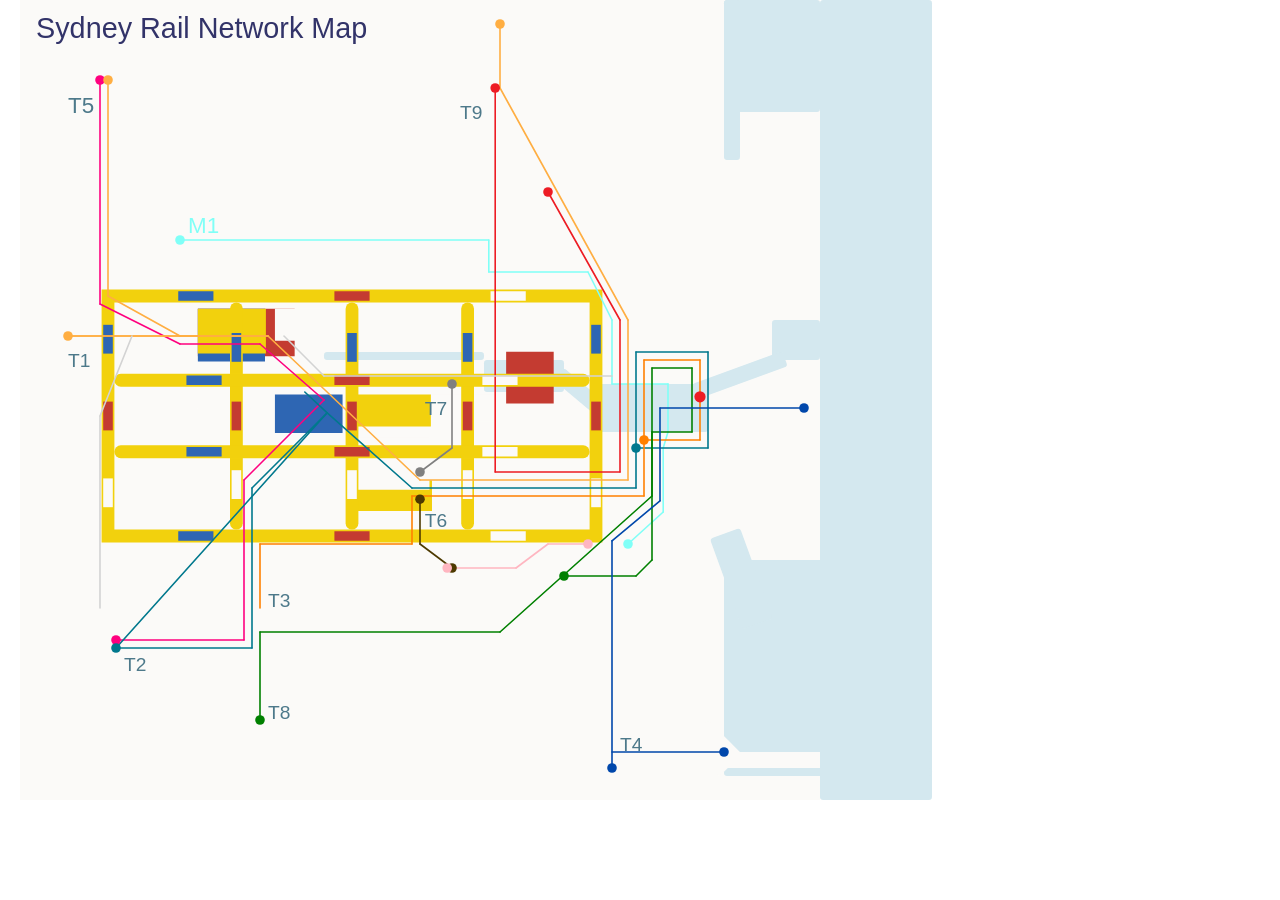
<file: index.html>
<!DOCTYPE html>
<html lang="en">
  <head>
    <meta charset="utf-8" />
    <meta name="viewport" content="width=device-width, initial-scale=1.0">

    <title> SydneyRailBroadway </title>

    <link rel="stylesheet" type="text/css" href="style.css">

    <script src="libraries/p5.min.js"></script>
    <script src="libraries/p5.sound.min.js"></script>
  </head>

  <body>
    <script src="railMap.js"></script>
    <script src="mondrianTown.js"></script>
    <script src="carAnimation.js"></script>
    <script src="sketch.js"></script>
  </body>
</html>
</file>
<file: style.css>
html, body {
  margin: 0;
  padding: 0;
  height: 100%;
  overflow: hidden;
}

canvas {
  display: block;
}
</file>
